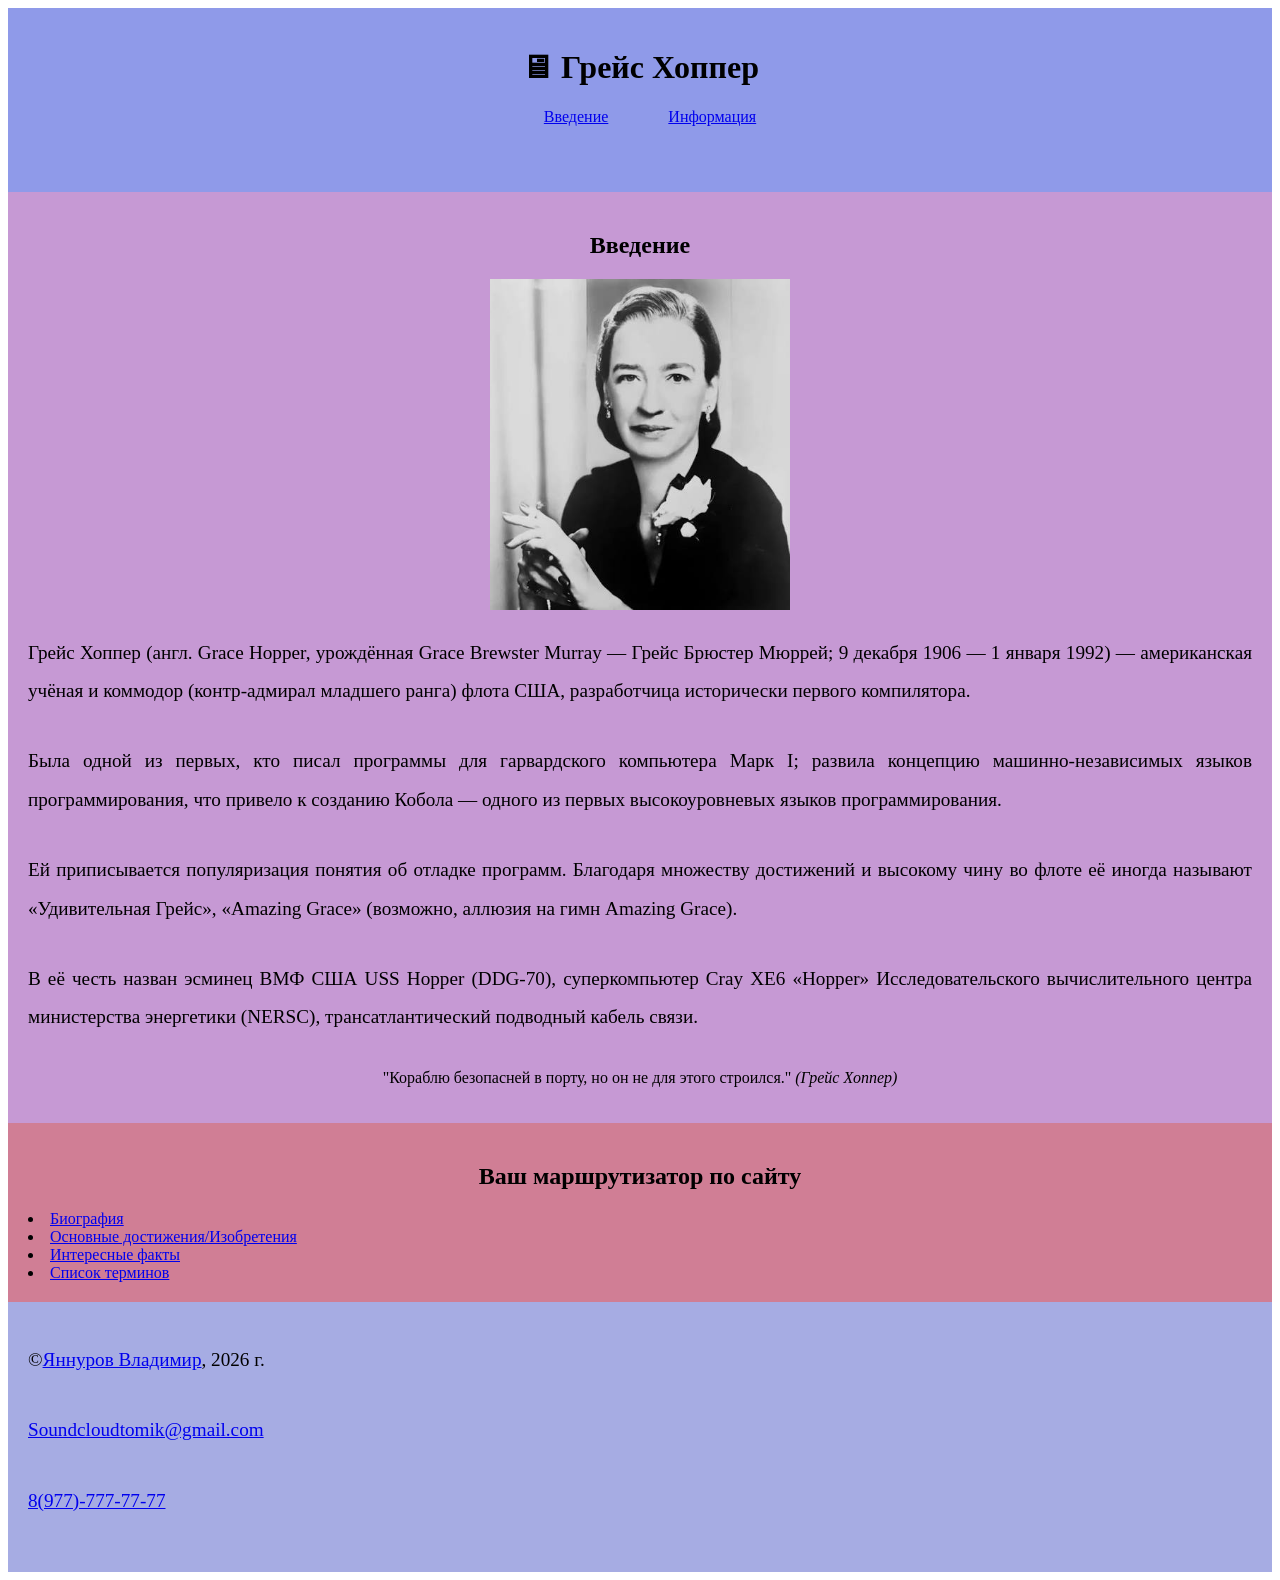
<file: index.html>
<!DOCTYPE html>
<html lang="ru">
<head>
    <meta charset="UTF-8">
    <meta name="viewport" content="width=device-width, initial-scale=1.0">
    <title>Грейс Хоппер</title>
    <link rel="preconnect" href="https://fonts.googleapis.com">
<link rel="preconnect" href="https://fonts.gstatic.com" crossorigin>
<link href="https://fonts.googleapis.com/css2?family=Comic+Relief:wght@400;700&display=swap" rel="stylesheet">
    <link rel="stylesheet" href="css/style.css">
</head>
<body>
    <header>
        <h1> &#128421; Грейс Хоппер</h1>
        <nav>
            <ul>
                <li>
                    <a href="#about">Введение</a>
                </li>
                <li>
                    <a href="#articles">Информация</a>
                </li>
            </ul>
        </nav>
    </header>
    <main>
        <section id="about">
            <h2>Введение</h2>
            <img width="300px" src="img/images.jpg" alt="Клод Шеннон"/>
            
            <p>Грейс Хоппер (англ. Grace Hopper, урождённая Grace Brewster Murray — Грейс Брюстер Мюррей; 9 декабря 1906 — 1 января 1992) — американская учёная и коммодор (контр-адмирал младшего ранга) флота США, разработчица исторически первого компилятора.</p>
            <p>Была одной из первых, кто писал программы для гарвардского компьютера Марк I; развила концепцию машинно-независимых языков программирования, что привело к созданию Кобола — одного из первых высокоуровневых языков программирования.</p>
            <p>Ей приписывается популяризация понятия об отладке программ. Благодаря множеству достижений и высокому чину во флоте её иногда называют «Удивительная Грейс», «Amazing Grace» (возможно, аллюзия на гимн Amazing Grace).</p>
            <p>В её честь назван эсминец ВМФ США USS Hopper (DDG-70), суперкомпьютер Cray XE6 «Hopper» Исследовательского вычислительного центра министерства энергетики (NERSC), трансатлантический подводный кабель связи.</p>
            <blockquote>
                "Кораблю безопасней в порту, но он не для этого строился."
            <cite>(Грейс Хоппер)</cite>
            </blockquote>
        </section>
        <section id="articles">
            <h2>Ваш маршрутизатор по сайту</h2>
                <li><a target="blank" href="article1.html">Биография</a></li>
                <li><a target="blank" href="article2.html">Основные достижения/Изобретения</a></li>
                <li><a target="blank" href="article3.html">Интересные факты</a></li>
                <li><a target="blank" href="article4.html">Список терминов</a></li>
            </ol>
        </section>
    </main>
    <footer>
        <p>&copy;<a target="_blank" href="https://vk.ru/valexeyevich">Яннуров Владимир</a>, 2026 г.</p>
        <p><a target="_blank" href="mailto:Soundcloudtomik@gmail.com" > Soundcloudtomik@gmail.com </a> </p>
        <p> <a href="tel:89777777777" >8(977)-777-77-77</a></p>
    </footer>
</body>
</file>
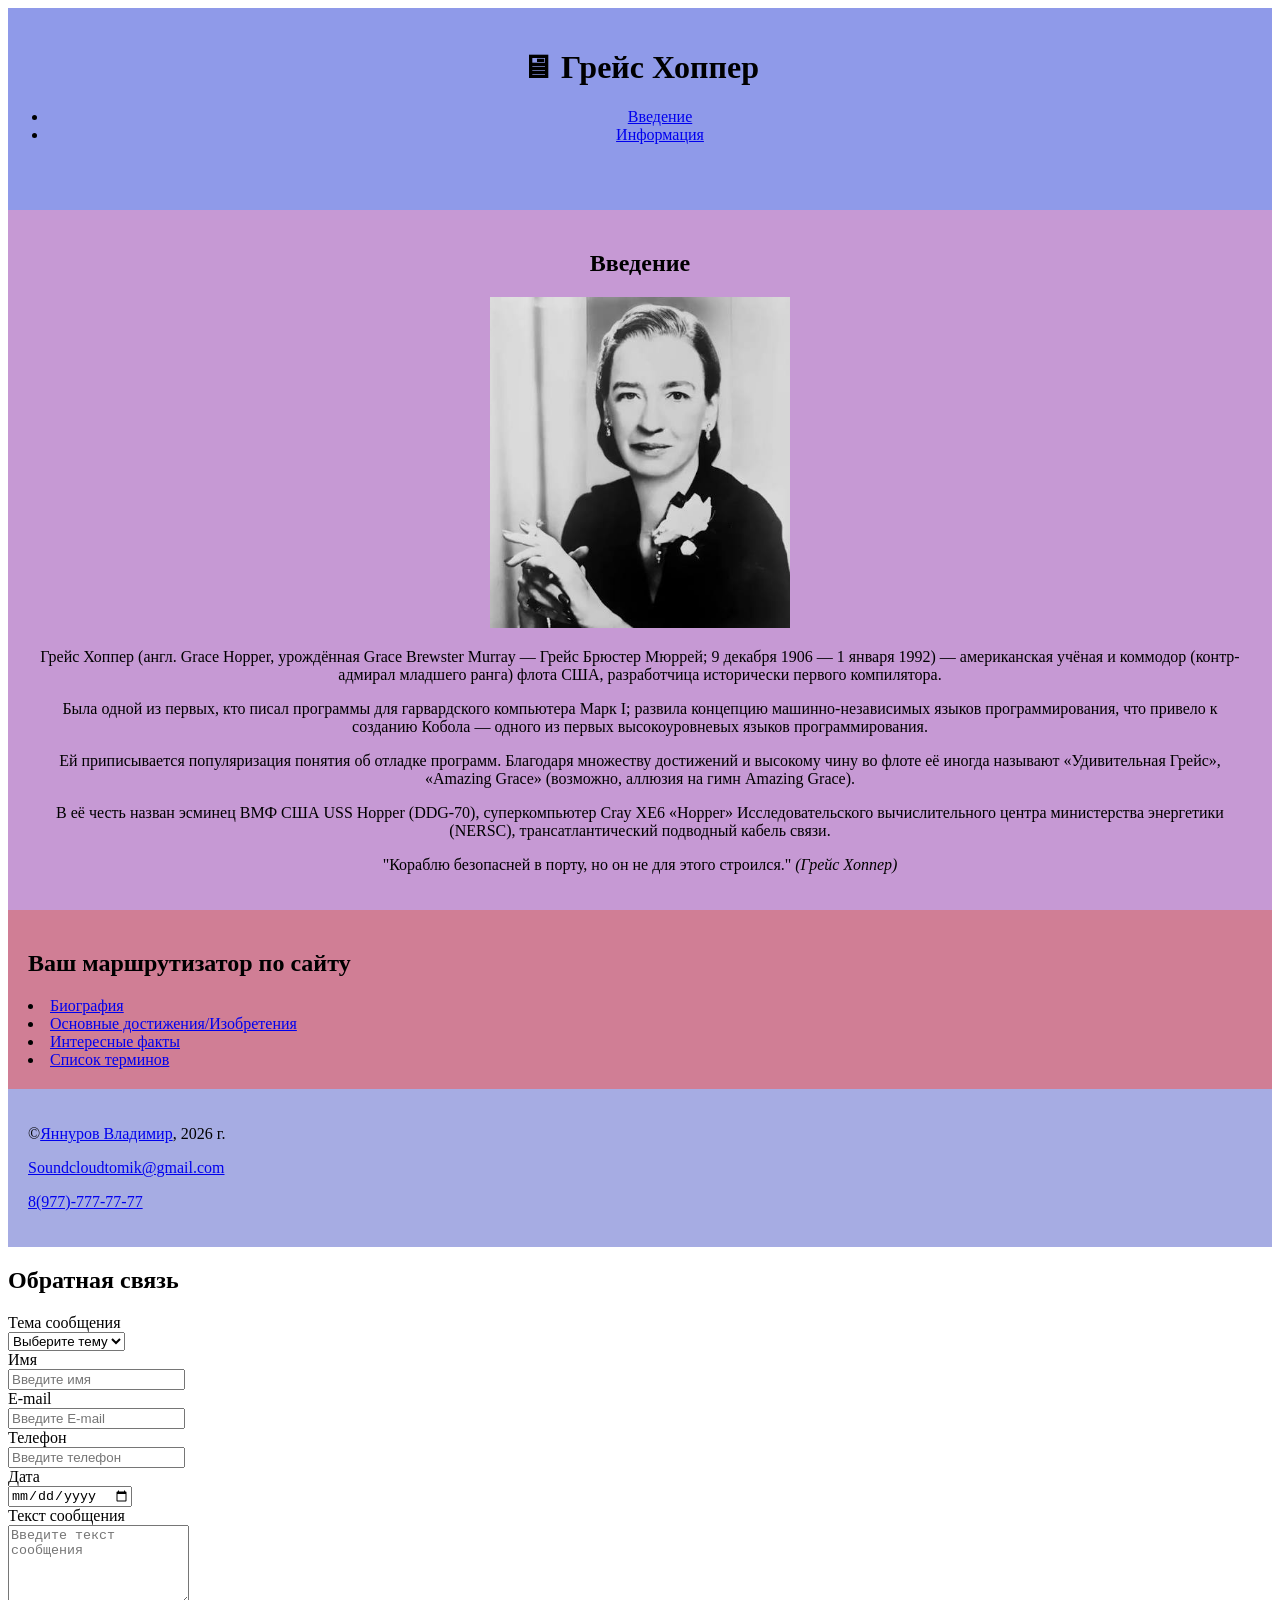
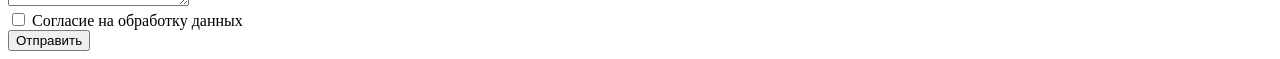
<file: Yanchik_project_Tuesday-main/index.html>
<!DOCTYPE html>
<html lang="ru">
<head>
    <meta charset="UTF-8">
    <meta name="viewport" content="width=device-width, initial-scale=1.0">
    
    <meta name="keywords" content="Грейс Хоппер, Хоппер, Грейс">
    
    <meta name="description" content="Биография Грейс Хоппер и ее открытия. Достижения Грейс Хоппер в сфете IT">
    
    <link rel="icon" type="image/ico" sizes="32x32" href="icons/favicon.ico">
    
    <meta property="og:title" content="Главная страница">
    <meta property="og:site_name" content="Грейс Хоппер">
    <meta property="og:url" content="https://yanchik2709.github.io/Yanchik_project_Tuesday/">
    <meta property="og:description" content="Сайт о Грейс Хоппер. На этом сайте рассказывается биография Грейс Хоппер, ее достижения и открытия">
    <meta property="og:image" content="https://yanchik2709.github.io/Yanchik_project_Tuesday/img/images.jpg">
    

    <meta name="theme-color" content="#4285f4" />


    <meta name="msapplication-navbutton-color" content="#4285f4" />


    <meta name="apple-mobile-web-app-capable" content="yes" />
    <meta name="apple-mobile-web-app-status-bar-style" content="black-transcluent" />


    <meta name="viewport" content="ya-title=#000000,ya-dock=fade" />


    <title>Грейс Хоппер</title>
    <link rel="preconnect" href="https://fonts.googleapis.com">
<link rel="preconnect" href="https://fonts.gstatic.com" crossorigin>
<link href="https://fonts.googleapis.com/css2?family=Comic+Relief:wght@400;700&display=swap" rel="stylesheet">
    <link rel="stylesheet" href="css/style.css">
</head>
<body>
    <header>
        <h1> &#128421; Грейс Хоппер</h1>
        <nav>
            <ul>
                <li>
                    <a href="#about">Введение</a>
                </li>
                <li>
                    <a href="#articles">Информация</a>
                </li>
            </ul>
        </nav>
    </header>
    <main>
        <section id="about">
            <h2>Введение</h2>
            <img width="300px" src="img/images.jpg" alt="Клод Шеннон"/>
            
            <p>Грейс Хоппер (англ. Grace Hopper, урождённая Grace Brewster Murray — Грейс Брюстер Мюррей; 9 декабря 1906 — 1 января 1992) — американская учёная и коммодор (контр-адмирал младшего ранга) флота США, разработчица исторически первого компилятора.</p>
            <p>Была одной из первых, кто писал программы для гарвардского компьютера Марк I; развила концепцию машинно-независимых языков программирования, что привело к созданию Кобола — одного из первых высокоуровневых языков программирования.</p>
            <p>Ей приписывается популяризация понятия об отладке программ. Благодаря множеству достижений и высокому чину во флоте её иногда называют «Удивительная Грейс», «Amazing Grace» (возможно, аллюзия на гимн Amazing Grace).</p>
            <p>В её честь назван эсминец ВМФ США USS Hopper (DDG-70), суперкомпьютер Cray XE6 «Hopper» Исследовательского вычислительного центра министерства энергетики (NERSC), трансатлантический подводный кабель связи.</p>
            <blockquote>
                "Кораблю безопасней в порту, но он не для этого строился."
            <cite>(Грейс Хоппер)</cite>
            </blockquote>
        </section>
        <section id="articles">
            <h2>Ваш маршрутизатор по сайту</h2>
                <li><a target="blank" href="article1.html">Биография</a></li>
                <li><a target="blank" href="article2.html">Основные достижения/Изобретения</a></li>
                <li><a target="blank" href="article3.html">Интересные факты</a></li>
                <li><a target="blank" href="article4.html">Список терминов</a></li>
            </ol>
        </section>
    </main>
    <footer>
        <p>&copy;<a target="_blank" href="https://vk.ru/valexeyevich">Яннуров Владимир</a>, 2026 г.</p>
        <p><a target="_blank" href="mailto:Soundcloudtomik@gmail.com" > Soundcloudtomik@gmail.com </a> </p>
        <p> <a href="tel:89777777777" >8(977)-777-77-77</a></p>
    </footer>
</body>
<section id="contact">
    <h2>Обратная связь</h2>
    <form action="#" id="contact-form" method="get">
    <div class="form__item">
        <label for="topic">Тема сообщения</label>
        <br/>
        <select id="topic" name="topic" required="True">
            <option disabled="True" selected="True" value="">Выберите тему</option>
         <option value="site">Работа сайта</option>
            <option value="question">Вопрос</option>
            <option value="suggestion">Предложение</option>
      </select>
     </div>
     <div class="form__item">
        <label for="name">Имя</label>
        <br/>
        <input id="name" name="name" placeholder="Введите имя" required="True" type="text"/>
     </div>
     <div class="form__item">
        <label for="email">E-mail</label>
        <br/>
        <input id="email" name="email" placeholder="Введите E-mail" required="True" type="email"/>
     </div>
     <div class="form__item">
        <label for="phone">Телефон</label>
        <br/>
        <input id="phone" name="phone" placeholder="Введите телефон" required="True" type="tel"/>
     </div>
     <div class="form__item">
        <label for="date">Дата</label>
        <br/>
        <input id="date" name="date" required="True" type="date"/>
     </div>
     <div class="form__item">
        <label for="message">Текст сообщения</label>
        <br/>
        <textarea id="message" name="message" placeholder="Введите текст сообщения" required="True" rows="5"></textarea>
     </div>
     <div class="form__item">
        <input id="agreement" name="agreement" required="True" type="checkbox"/>
        <label for="agreement">Согласие на обработку данных</label>
     </div>
     <div class="form__item">
        <input type="submit" value="Отправить"/>
     </div>
    </form>
   </section>
</file>
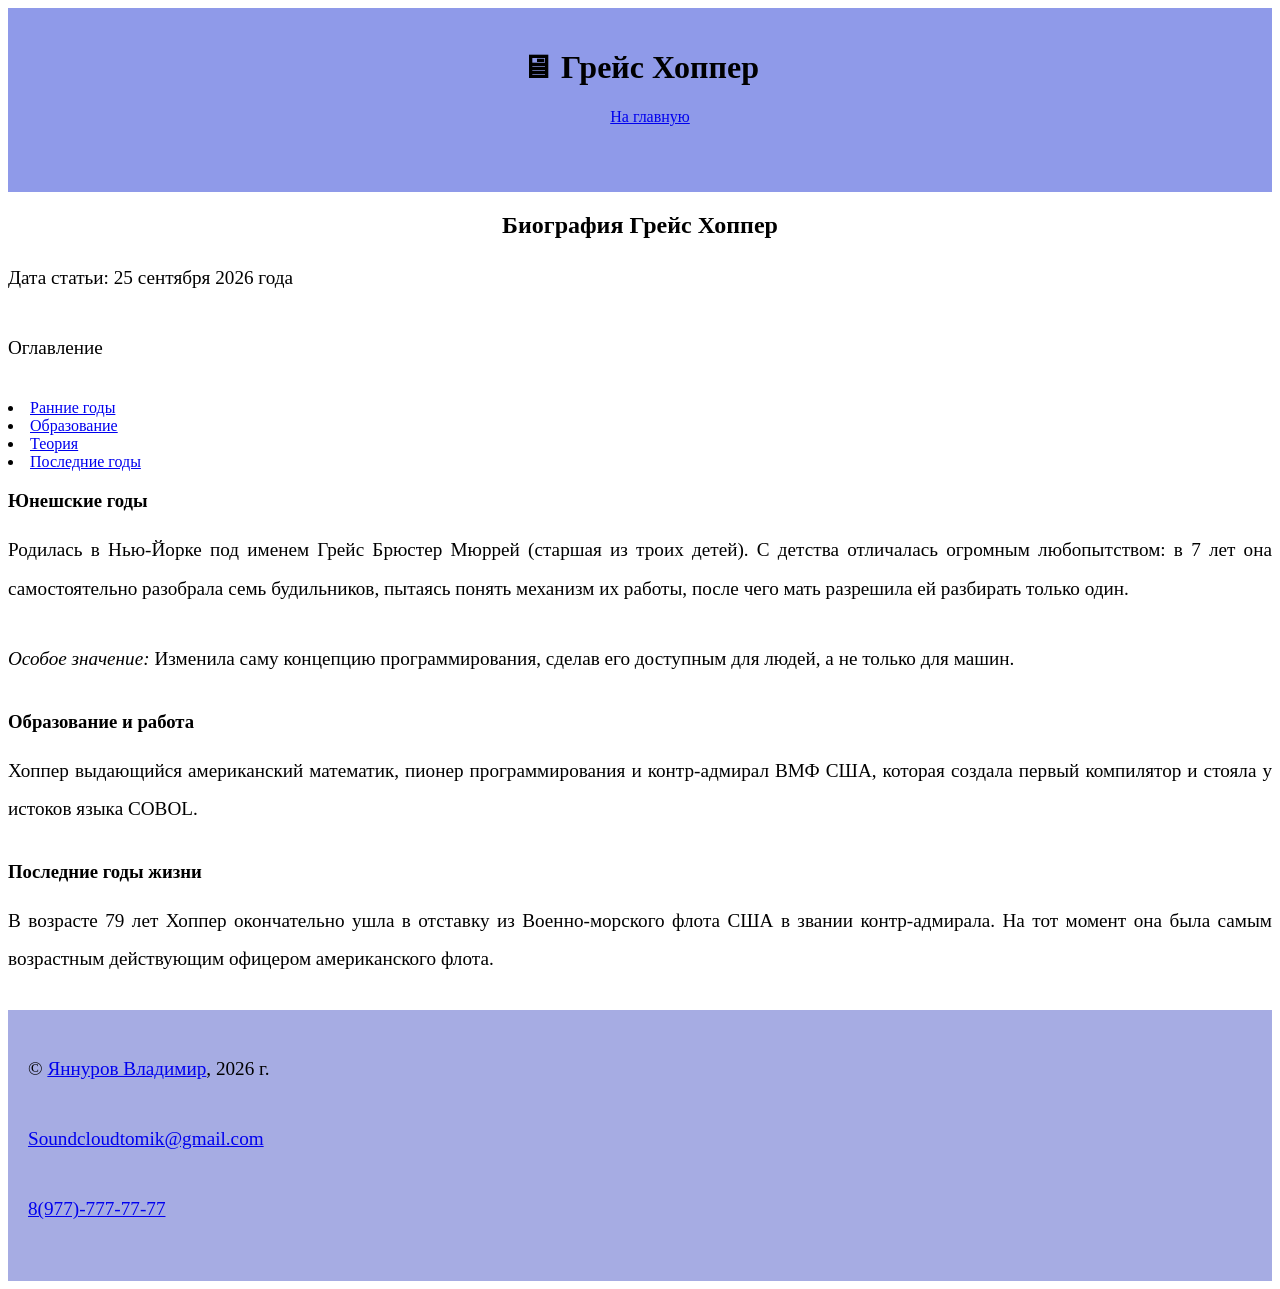
<file: article1.html>
<!DOCTYPE html>
<html lang="ru">
<head>
    <meta charset="UTF-8">
    <meta name="viewport" content="width=device-width, initial-scale=1.0">
    <title>Грейс Хоппер</title>
    <link rel="preconnect" href="https://fonts.googleapis.com">
<link rel="preconnect" href="https://fonts.gstatic.com" crossorigin>
<link href="https://fonts.googleapis.com/css2?family=Comic+Relief:wght@400;700&display=swap" rel="stylesheet">
    <link rel="stylesheet" href="css/style.css">
</head>
<body>
    <header>
        <h1> &#128421; Грейс Хоппер</h1>
        <nav>
            <ul>
                <li>
                    <a href="index.html">На главную</a>
                </li>
            </ul>
        </nav>
    </header>
    <main>
        <section class="content">
        
            <h2>Биография Грейс Хоппер</h2>
            <p>Дата статьи: <time datetime="2026-09-25">25 сентября 2026 года</time> </p>
                <p>Оглавление</p>
                <li><a href="#early_years">Ранние годы</a></li>
                <li><a href="#education">Образование</a></li>
                <li><a href="#theory">Теория</a></li>
                <li><a href="#recent_years">Последние годы</a></li>
            <h3 id="early_years">Юнешские годы</h3>
            <p> Родилась в Нью-Йорке под именем Грейс Брюстер Мюррей (старшая из троих детей). С детства отличалась огромным любопытством: в 7 лет она самостоятельно разобрала семь будильников, пытаясь понять механизм их работы, после чего мать разрешила ей разбирать только один.</p>
            <p><em>Особое значение:</em> Изменила саму концепцию программирования, сделав его доступным для людей, а не только для машин.</p>
            <h3 id="education">Образование и работа</h3>
            <p>Хоппер выдающийся американский математик, пионер программирования и контр-адмирал ВМФ США, которая создала первый компилятор и стояла у истоков языка COBOL.</p>
            <h3 id="recent_years">Последние годы жизни</h3>
            <p>В возрасте 79 лет Хоппер окончательно ушла в отставку из Военно-морского флота США в звании контр-адмирала. На тот момент она была самым возрастным действующим офицером американского флота.</p>
        </section>
    </main>
    <footer>
        <p>&copy; <a target="_blank" href="https://vk.ru/valexeyevich">Яннуров Владимир</a>, 2026 г.</p>
        <p><a target="_blank" href="mailto:Soundcloudtomik@gmail.com" > Soundcloudtomik@gmail.com </a> </p>
        <p> <a href="tel:89777777777" >8(977)-777-77-77</a></p>
        <p class="footer-icons"><a href="" target="_blank"><i class="fa-brands fa-wikipedia-w"></i></a>
    </footer>
</body>
</file>
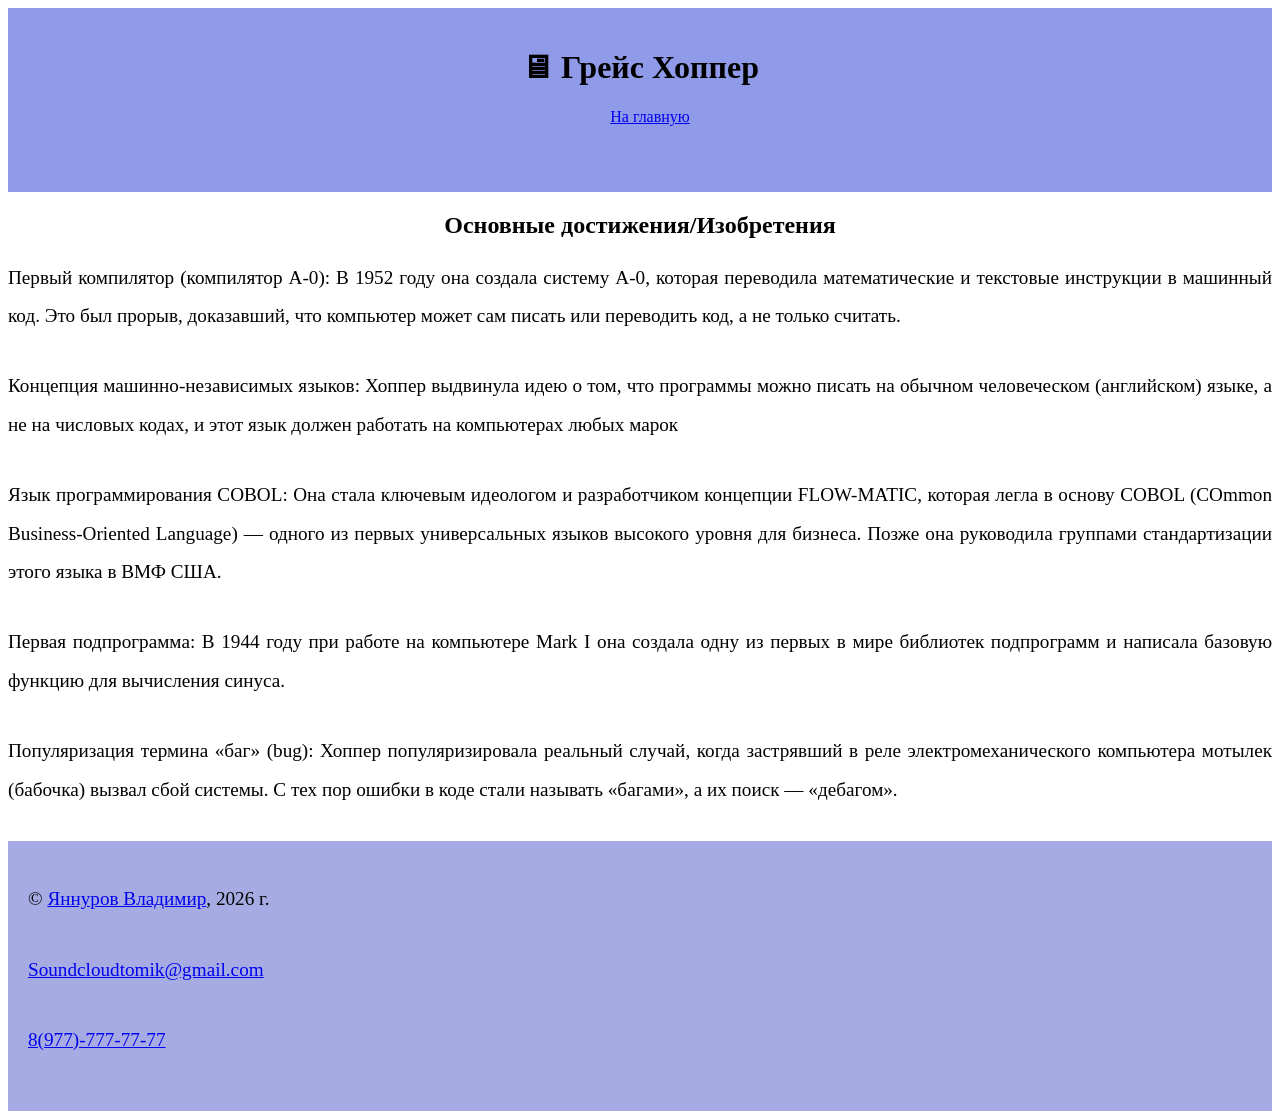
<file: article2.html>
<!DOCTYPE html>
<html lang="ru">
<head>
    <meta charset="UTF-8">
    <meta name="viewport" content="width=device-width, initial-scale=1.0">
    <title>Грейс Хоппер</title>
    <link rel="preconnect" href="https://fonts.googleapis.com">
<link rel="preconnect" href="https://fonts.gstatic.com" crossorigin>
<link href="https://fonts.googleapis.com/css2?family=Comic+Relief:wght@400;700&display=swap" rel="stylesheet">
    <link rel="stylesheet" href="css/style.css">
</head>
<body>
    <header>
        <h1> &#128421; Грейс Хоппер</h1>
        <nav>
            <ul>
                <li>
                    <a href="index.html">На главную</a>
                </li>
            </ul>
        </nav>
    </header>
    <main>
        <section class="content">
            <h2>Основные достижения/Изобретения</h2>
            <p>Первый компилятор (компилятор A-0): В 1952 году она создала систему A-0, которая переводила математические и текстовые инструкции в машинный код. Это был прорыв, доказавший, что компьютер может сам писать или переводить код, а не только считать.</p>
            <p>Концепция машинно-независимых языков: Хоппер выдвинула идею о том, что программы можно писать на обычном человеческом (английском) языке, а не на числовых кодах, и этот язык должен работать на компьютерах любых марок</p>
            <p>Язык программирования COBOL: Она стала ключевым идеологом и разработчиком концепции FLOW-MATIC, которая легла в основу COBOL (COmmon Business-Oriented Language) — одного из первых универсальных языков высокого уровня для бизнеса. Позже она руководила группами стандартизации этого языка в ВМФ США.</p>
            <p>Первая подпрограмма: В 1944 году при работе на компьютере Mark I она создала одну из первых в мире библиотек подпрограмм и написала базовую функцию для вычисления синуса.</p>
            <p>Популяризация термина «баг» (bug): Хоппер популяризировала реальный случай, когда застрявший в реле электромеханического компьютера мотылек (бабочка) вызвал сбой системы. С тех пор ошибки в коде стали называть «багами», а их поиск — «дебагом».</p>
        </section>
    </main>
    <footer>
        <p>&copy; <a target="_blank" href="https://vk.ru/valexeyevich">Яннуров Владимир</a>, 2026 г.</p>
        <p><a target="_blank" href="mailto:Soundcloudtomik@gmail.com" > Soundcloudtomik@gmail.com </a> </p>
        <p> <a href="tel:89777777777" >8(977)-777-77-77</a></p>
    </footer>
</body>
</file>
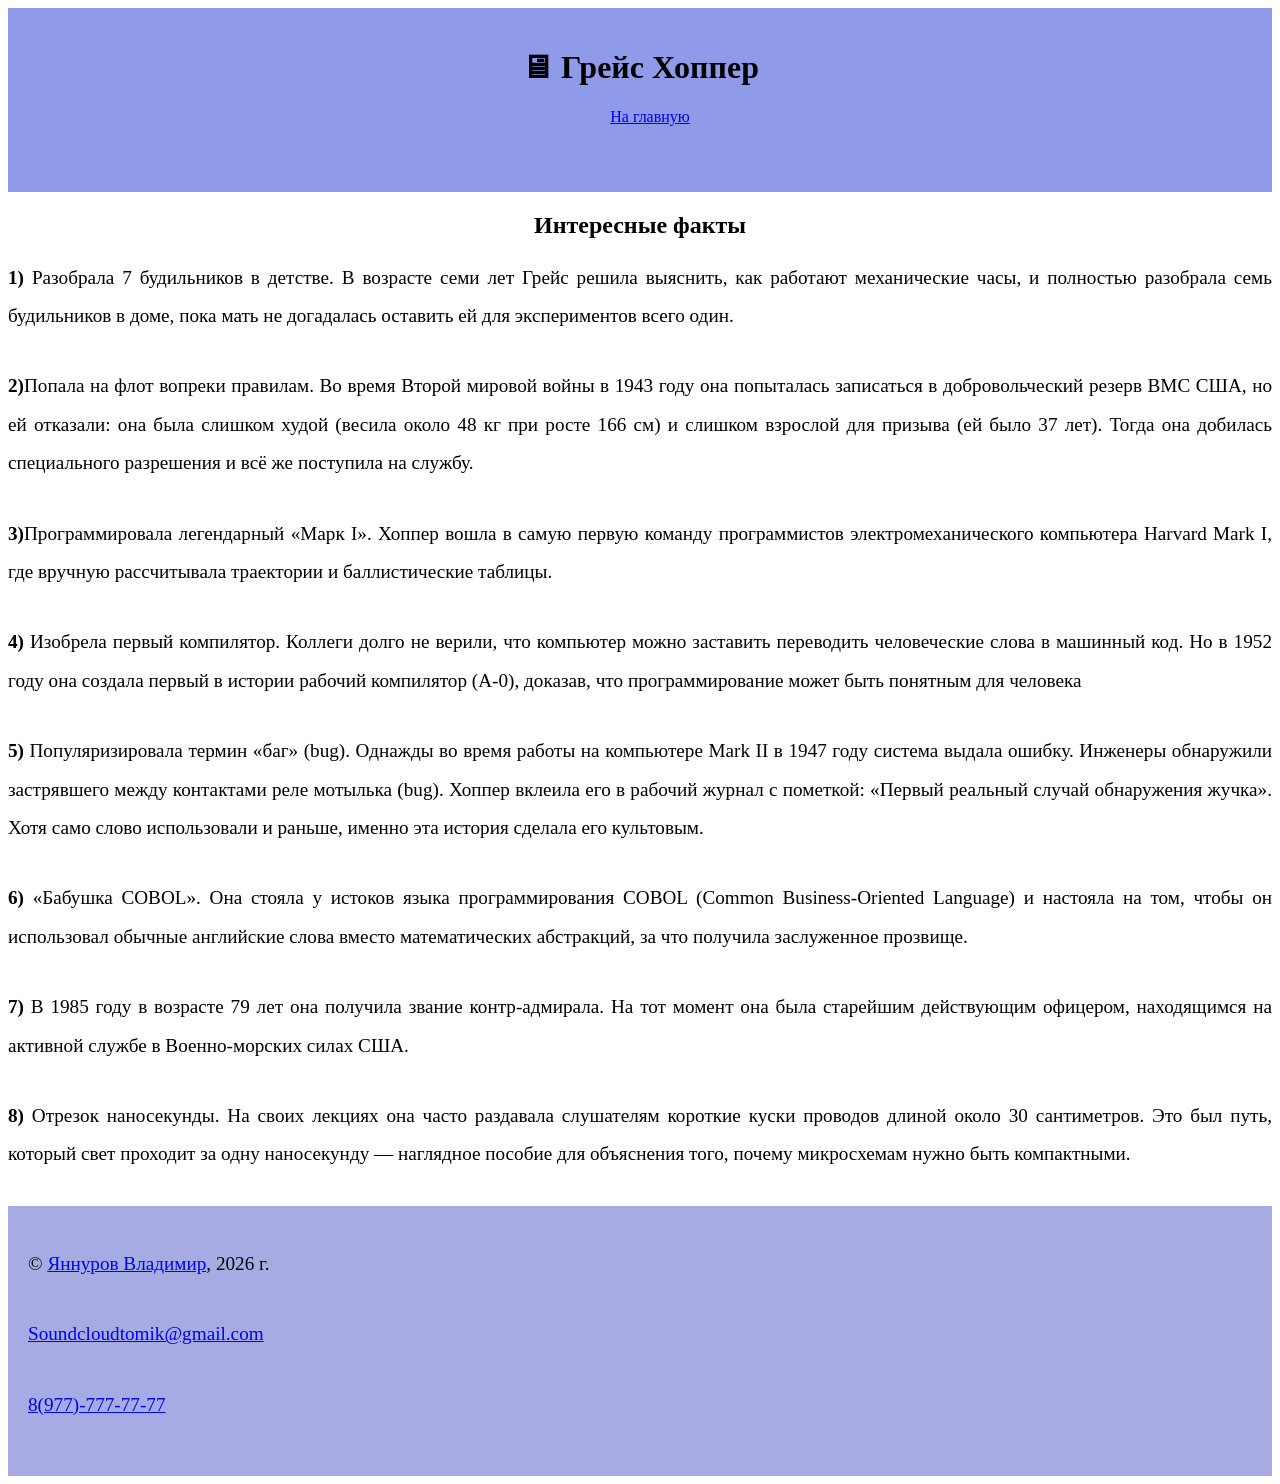
<file: article3.html>
<!DOCTYPE html>
<html lang="ru">
<head>
    <meta charset="UTF-8">
    <meta name="viewport" content="width=device-width, initial-scale=1.0">
    <title>Грейс Хоппер</title>
    <link rel="preconnect" href="https://fonts.googleapis.com">
<link rel="preconnect" href="https://fonts.gstatic.com" crossorigin>
<link href="https://fonts.googleapis.com/css2?family=Comic+Relief:wght@400;700&display=swap" rel="stylesheet">
    <link rel="stylesheet" href="css/style.css">
</head>
<body>
    <header>
        <h1> &#128421; Грейс Хоппер</h1>
        <nav>
            <ul>
                <li>
                    <a href="index.html">На главную</a>
                </li>
            </ul>
        </nav>
    </header>
    <main>
        <section class="content">
            <h2>Интересные факты</h2>
            <p><strong>1)</strong> Разобрала 7 будильников в детстве. В возрасте семи лет Грейс решила выяснить, как работают механические часы, и полностью разобрала семь будильников в доме, пока мать не догадалась оставить ей для экспериментов всего один.</p>
            <p><strong>2)</strong>Попала на флот вопреки правилам. Во время Второй мировой войны в 1943 году она попыталась записаться в добровольческий резерв ВМС США, но ей отказали: она была слишком худой (весила около 48 кг при росте 166 см) и слишком взрослой для призыва (ей было 37 лет). Тогда она добилась специального разрешения и всё же поступила на службу.</p>
            <p><strong>3)</strong>Программировала легендарный «Марк I». Хоппер вошла в самую первую команду программистов электромеханического компьютера Harvard Mark I, где вручную рассчитывала траектории и баллистические таблицы.</p>
            <p><strong>4)</strong> Изобрела первый компилятор. Коллеги долго не верили, что компьютер можно заставить переводить человеческие слова в машинный код. Но в 1952 году она создала первый в истории рабочий компилятор (A-0), доказав, что программирование может быть понятным для человека</p>
            <p><strong>5)</strong> Популяризировала термин «баг» (bug). Однажды во время работы на компьютере Mark II в 1947 году система выдала ошибку. Инженеры обнаружили застрявшего между контактами реле мотылька (bug). Хоппер вклеила его в рабочий журнал с пометкой: «Первый реальный случай обнаружения жучка». Хотя само слово использовали и раньше, именно эта история сделала его культовым.</p>
            <p><strong>6)</strong> «Бабушка COBOL». Она стояла у истоков языка программирования COBOL (Common Business-Oriented Language) и настояла на том, чтобы он использовал обычные английские слова вместо математических абстракций, за что получила заслуженное прозвище.</p>
            <p><strong>7)</strong> В 1985 году в возрасте 79 лет она получила звание контр-адмирала. На тот момент она была старейшим действующим офицером, находящимся на активной службе в Военно-морских силах США.</p>
            <p><strong>8)</strong> Отрезок наносекунды. На своих лекциях она часто раздавала слушателям короткие куски проводов длиной около 30 сантиметров. Это был путь, который свет проходит за одну наносекунду — наглядное пособие для объяснения того, почему микросхемам нужно быть компактными.</p>
        </section>
    </main>
    <footer>
        <p>&copy; <a target="_blank" href="https://vk.ru/valexeyevich"> Яннуров Владимир</a>, 2026 г.</p>
        <p><a target="_blank" href="mailto:Soundcloudtomik@gmail.com" > Soundcloudtomik@gmail.com </a> </p>
        <p> <a href="tel:89777777777" >8(977)-777-77-77</a></p>
    </footer>
</body>
</file>
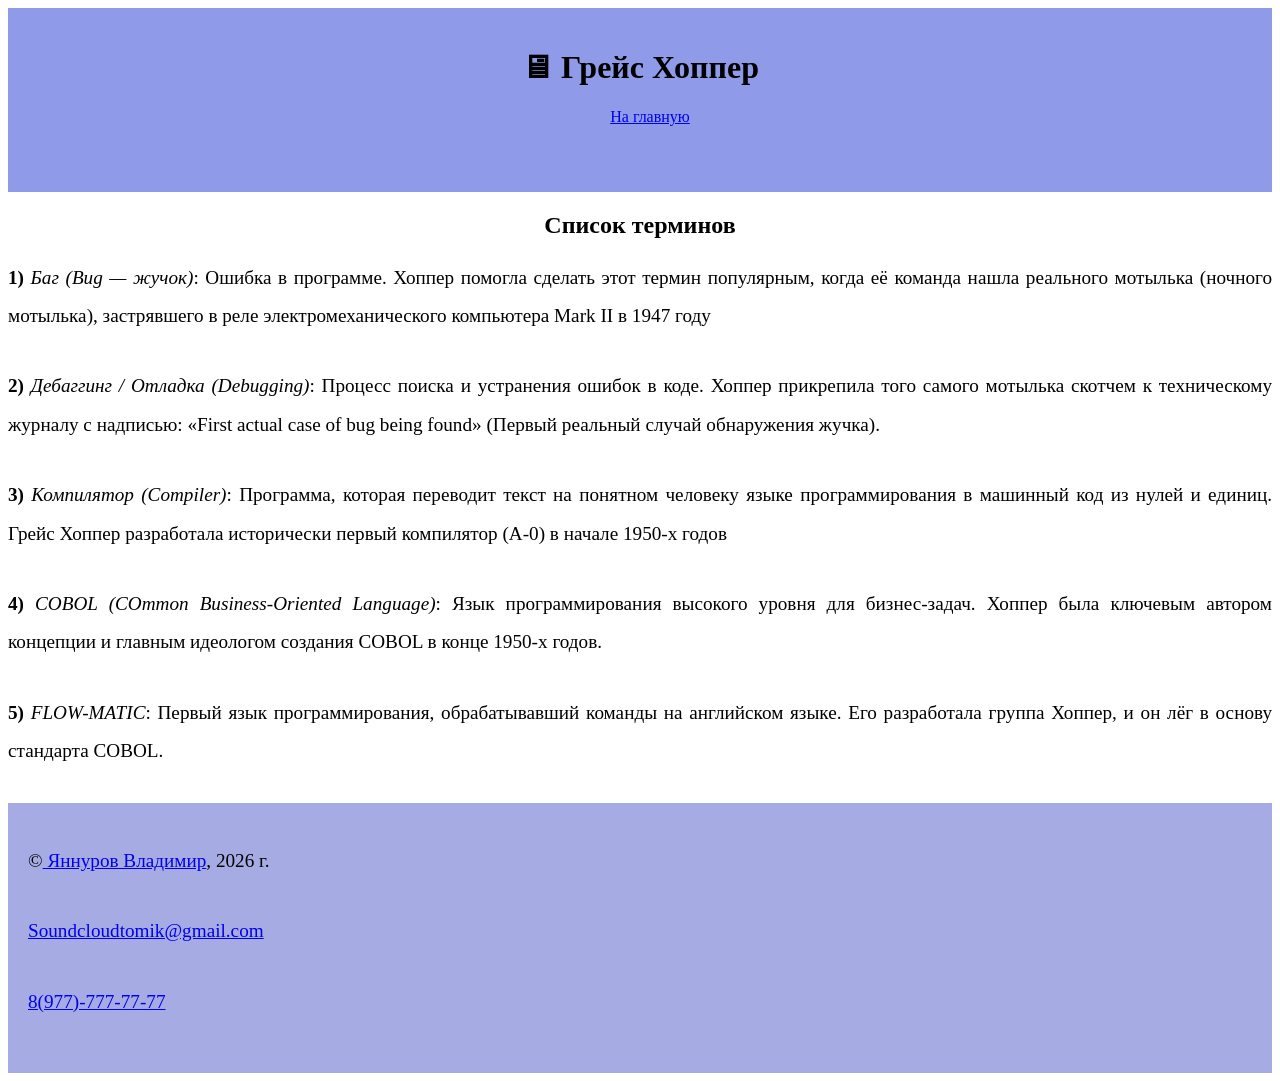
<file: article4.html>
<!DOCTYPE html>
<html lang="ru">
<head>
    <meta charset="UTF-8">
    <meta name="viewport" content="width=device-width, initial-scale=1.0">
    <title>Грейс Хоппер</title>
    <link rel="preconnect" href="https://fonts.googleapis.com">
<link rel="preconnect" href="https://fonts.gstatic.com" crossorigin>
<link href="https://fonts.googleapis.com/css2?family=Comic+Relief:wght@400;700&display=swap" rel="stylesheet">
    <link rel="stylesheet" href="css/style.css">
</head>
<body>
    <header>
        <h1> &#128421; Грейс Хоппер</h1>
        <nav>
            <ul>
                <li>
                    <a href="index.html">На главную</a>
                </li>
            </ul>
        </nav>
    </header>
    <main>
        <section class="content">
            <h2>Список терминов</h2>
            <p><strong>1)</strong> <em>Баг (Bug — жучок)</em>: Ошибка в программе. Хоппер помогла сделать этот термин популярным, когда её команда нашла реального мотылька (ночного мотылька), застрявшего в реле электромеханического компьютера Mark II в 1947 году</p>
            <p><strong>2)</strong> <em>Дебаггинг / Отладка (Debugging)</em>: Процесс поиска и устранения ошибок в коде. Хоппер прикрепила того самого мотылька скотчем к техническому журналу с надписью: «First actual case of bug being found» (Первый реальный случай обнаружения жучка).</p>
            <p><strong>3)</strong> <em>Компилятор (Compiler)</em>: Программа, которая переводит текст на понятном человеку языке программирования в машинный код из нулей и единиц. Грейс Хоппер разработала исторически первый компилятор (A-0) в начале 1950-х годов</p>
            <p><strong>4)</strong> <em>COBOL (COmmon Business-Oriented Language)</em>: Язык программирования высокого уровня для бизнес-задач. Хоппер была ключевым автором концепции и главным идеологом создания COBOL в конце 1950-х годов.</p>
            <p><strong>5)</strong> <em>FLOW-MATIC</em>: Первый язык программирования, обрабатывавший команды на английском языке. Его разработала группа Хоппер, и он лёг в основу стандарта COBOL.</p>
        </section>
    </main>
    <footer>
        <p>&copy;<a target="_blank" href="https://vk.ru/valexeyevich"> Яннуров Владимир</a>, 2026 г.</p>
        <p><a target="_blank" href="mailto:Soundcloudtomik@gmail.com" > Soundcloudtomik@gmail.com </a> </p>
        <p> <a href="tel:89777777777" >8(977)-777-77-77</a></p>
    </footer>
</body>
</file>
<file: css/style.css>
*{
    margin: 0
    padding 0
}
html{ 
    font-size: 1em;
     font-family: "Caveat", cursive;
}

header {
    background-color: rgb(143, 154, 233);
    text-align: center;
    padding-bottom: 50px;
    padding-top: 20px;
}

footer {
    background-color: rgb(166, 172, 227);
    padding: 20px 20px;
}

#about {
    background-color: rgb(198, 153, 212);
    padding: 20px;
    text-align: center;
}

#articles {
    background-color: rgb(208, 126, 149);
    padding: 20px;
}

p {
    text-align: justify;
    font-size: 1.2rem;
    line-height: 2.4rem;
    margin-bottom: 2rem;
}

h2 {
    text-align: center;
    font-size: 1.5rem;
}
ol {
    padding-left: 3rem;
}
nav ul {
    padding-left: 20px;
}
nav ul {
    list-style: none;
    display: flex;  
    gap: 60px;
    justify-content: center;
}
</file>
<file: Yanchik_project_Tuesday-main/css/style.css>
*{
    margin: 0
    padding 0
}
html{ 
    font-size: 1em;
     font-family: "Caveat", cursive;
}

header {
    background-color: rgb(143, 154, 233);
    text-align: center;
    padding-bottom: 50px;
    padding-top: 20px;
}

footer {
    background-color: rgb(166, 172, 227);
    padding: 20px 20px;
}

#about {
    background-color: rgb(198, 153, 212);
    padding: 20px;
    text-align: center;
}

#articles {
    background-color: rgb(208, 126, 149);
    padding: 20px;
}
</file>
